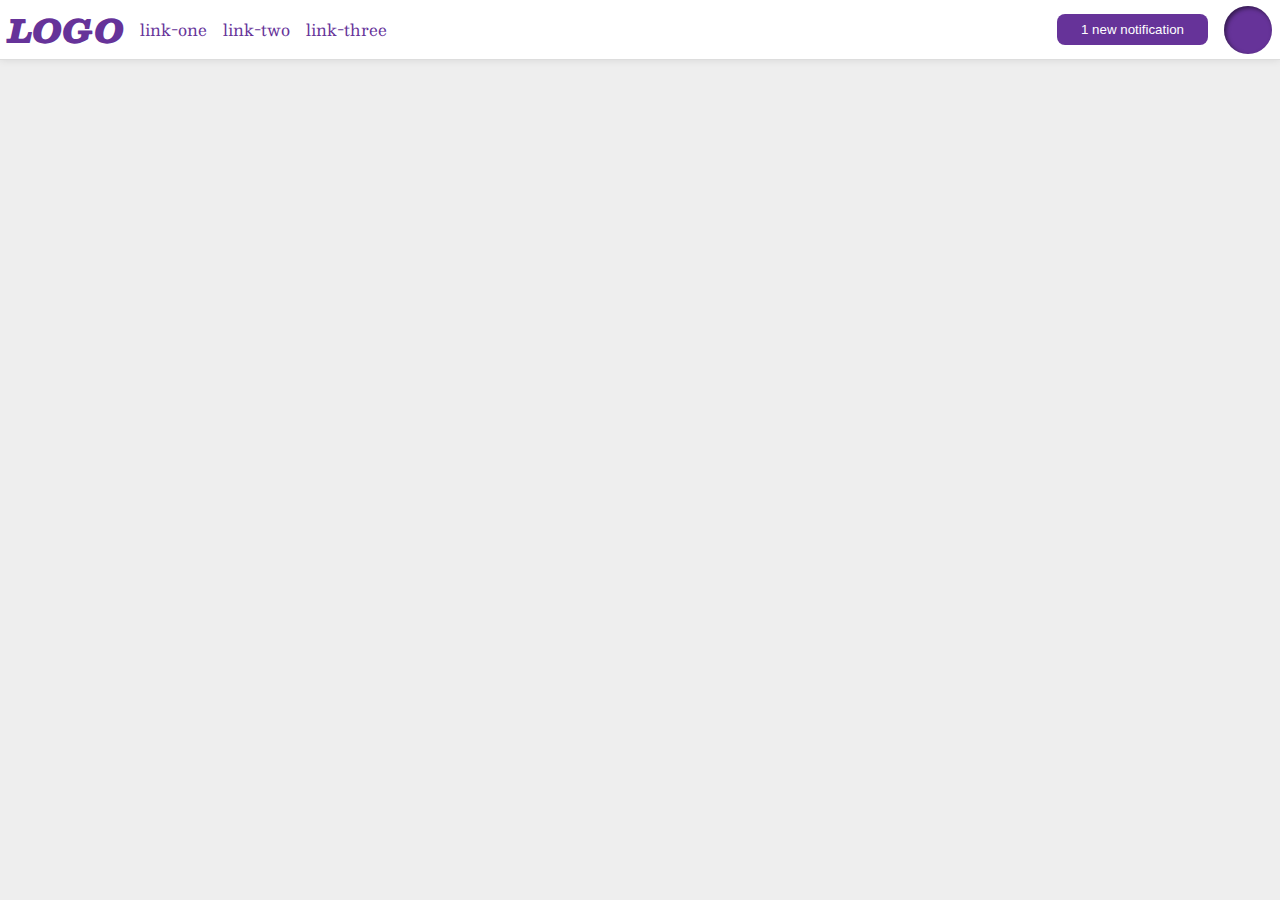
<file: flex/03-flex-header-2/index.html>
<!DOCTYPE html>
<html lang="en">

<head>
  <meta charset="UTF-8">
  <meta http-equiv="X-UA-Compatible" content="IE=edge">
  <meta name="viewport" content="width=device-width, initial-scale=1.0">
  <title>Flex Header 2</title>
  <link rel="stylesheet" href="style.css">
</head>

<body>
  <div class="header">
    <div class="left-side">
      <div class="logo">
        LOGO
      </div>
      <ul class="links">
        <li><a href="google.com">link-one</a></li>
        <li><a href="google.com">link-two</a></li>
        <li><a href="google.com">link-three</a></li>
      </ul>
    </div>
    <div class="right-side">
      <button class="notifications">
        1 new notification
      </button>
      <div class="profile-image"></div>
    </div>
  </div>
</body>

</html>
</file>
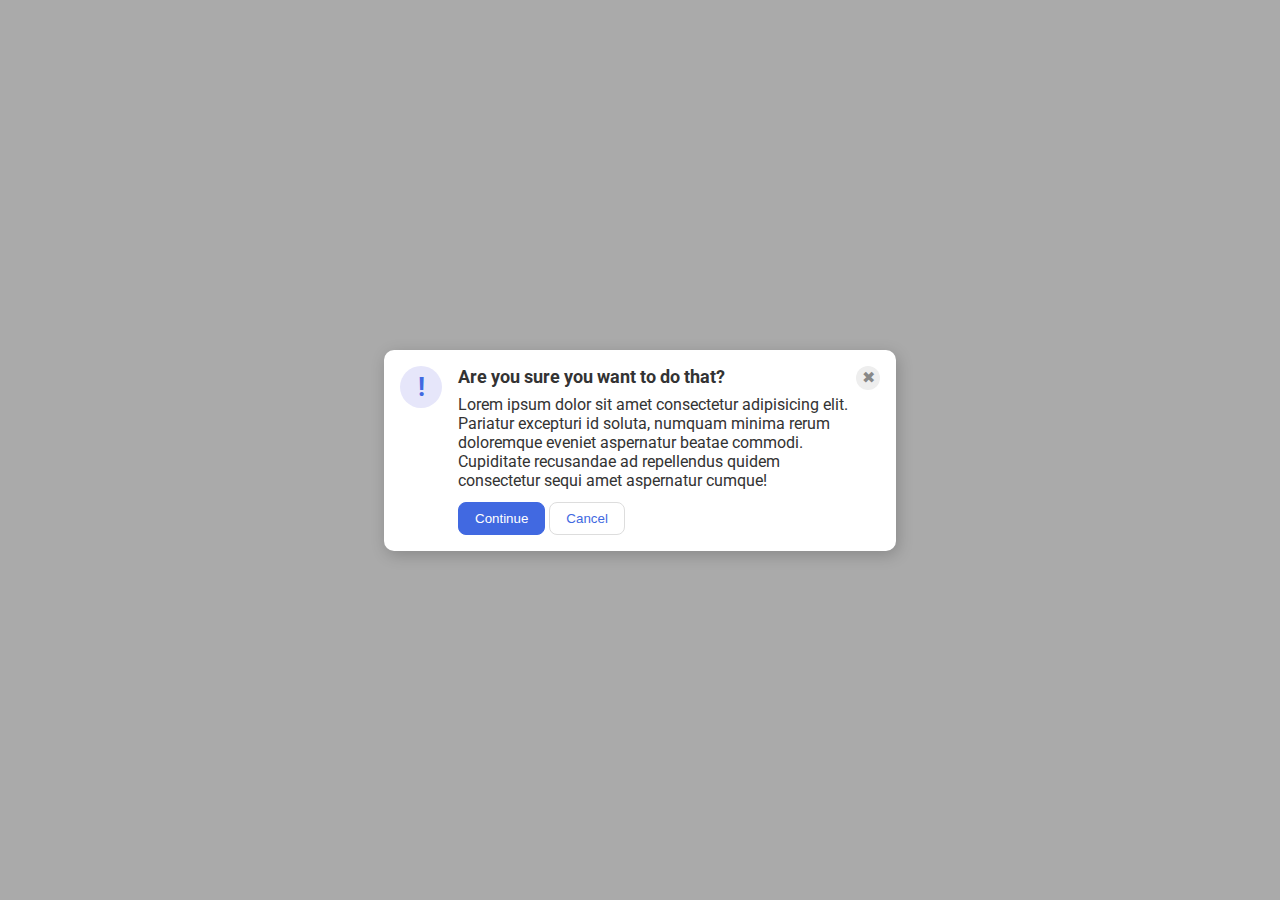
<file: flex/05-flex-modal/index.html>
<!DOCTYPE html>
<html lang="en">

<head>
  <meta charset="UTF-8">
  <meta http-equiv="X-UA-Compatible" content="IE=edge">
  <meta name="viewport" content="width=device-width, initial-scale=1.0">
  <link rel="stylesheet" href="style.css">
  <title>Modal</title>
</head>

<body>
  <div class="modal">
    <div class="left-stuff">
      <div class="icon">!</div>
    </div>
    <div class="right-stuff">
      <div class="headbutton">
        <div class="header">Are you sure you want to do that?</div>
        <div class="close-button">✖</div>
      </div>
      <div class="text">Lorem ipsum dolor sit amet consectetur adipisicing elit. Pariatur excepturi id soluta, numquam
        minima rerum doloremque eveniet aspernatur beatae commodi. Cupiditate recusandae ad repellendus quidem
        consectetur
        sequi amet aspernatur cumque!</div>
      <div class="buttons">
        <button class="continue">Continue</button>
        <button class="cancel">Cancel</button>
      </div>
    </div>
  </div>
</body>

</html>
</file>
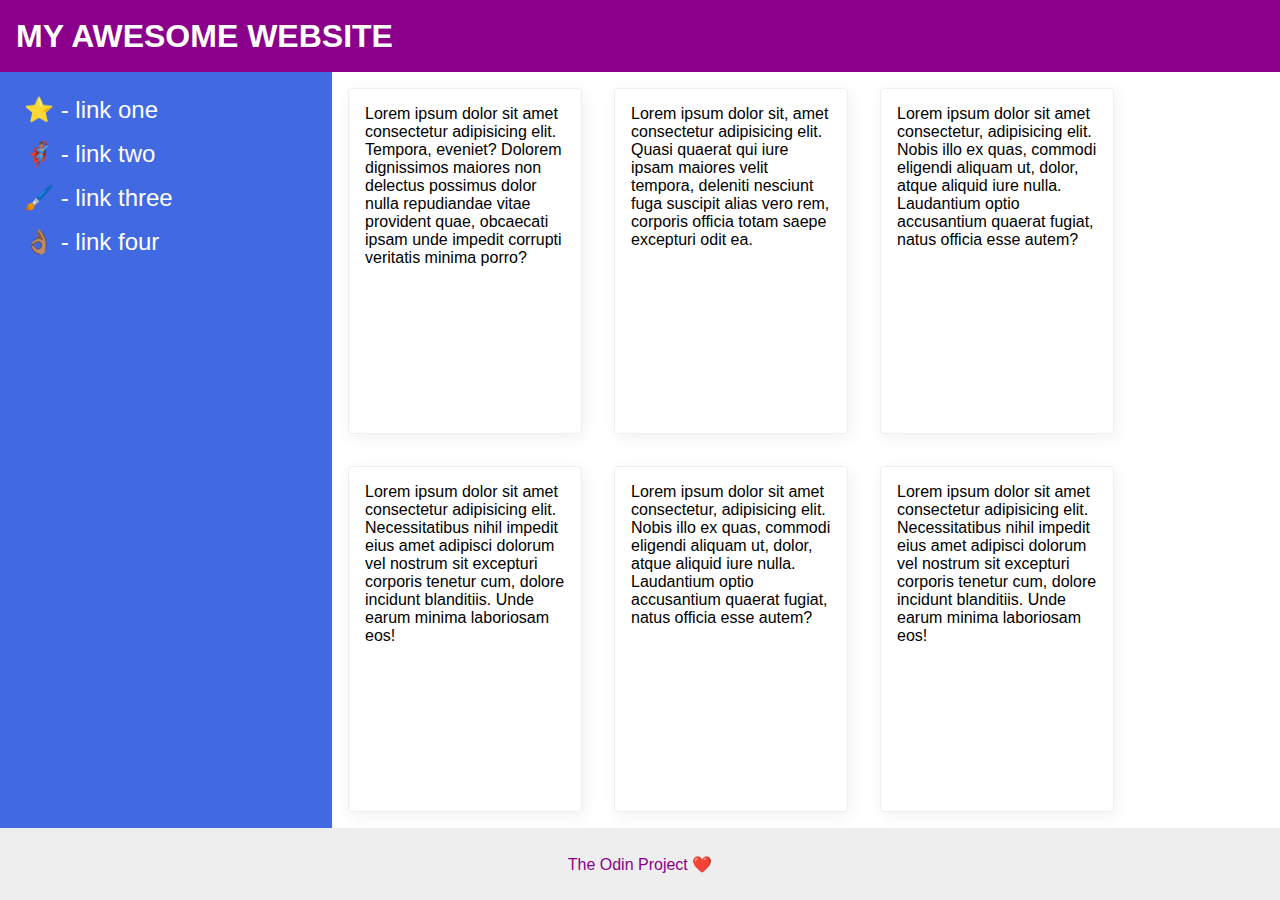
<file: flex/07-flex-layout-2/index.html>
<!DOCTYPE html>
<html lang="en">

<head>
  <meta charset="UTF-8">
  <meta http-equiv="X-UA-Compatible" content="IE=edge">
  <meta name="viewport" content="width=device-width, initial-scale=1.0">
  <title>The Holy Grail</title>
  <link rel="stylesheet" href="style.css">
</head>

<body>
  <div class="header">
    MY AWESOME WEBSITE
  </div>
  <div class="content">
    <div class="sidebar">
      <ul>
        <li><a href="google.com">⭐ - link one</a></li>
        <li><a href="google.com">🦸🏽‍♂️ - link two</a></li>
        <li><a href="google.com">🖌️ - link three</a></li>
        <li><a href="google.com">👌🏽 - link four</a></li>
      </ul>
    </div>
    <div class="cards">
      <div class="card">Lorem ipsum dolor sit amet consectetur adipisicing elit. Tempora, eveniet? Dolorem dignissimos
        maiores
        non delectus possimus dolor nulla repudiandae vitae provident quae, obcaecati ipsam unde impedit corrupti
        veritatis
        minima porro?</div>
      <div class="card">Lorem ipsum dolor sit, amet consectetur adipisicing elit. Quasi quaerat qui iure ipsam maiores
        velit
        tempora, deleniti nesciunt fuga suscipit alias vero rem, corporis officia totam saepe excepturi odit ea.</div>
      <div class="card">Lorem ipsum dolor sit amet consectetur, adipisicing elit. Nobis illo ex quas, commodi eligendi
        aliquam
        ut, dolor, atque aliquid iure nulla. Laudantium optio accusantium quaerat fugiat, natus officia esse autem?
      </div>
      <div class="card">Lorem ipsum dolor sit amet consectetur adipisicing elit. Necessitatibus nihil impedit eius amet
        adipisci dolorum vel nostrum sit excepturi corporis tenetur cum, dolore incidunt blanditiis. Unde earum minima
        laboriosam eos!</div>
      <div class="card">Lorem ipsum dolor sit amet consectetur, adipisicing elit. Nobis illo ex quas, commodi eligendi
        aliquam
        ut, dolor, atque aliquid iure nulla. Laudantium optio accusantium quaerat fugiat, natus officia esse autem?
      </div>
      <div class="card">Lorem ipsum dolor sit amet consectetur adipisicing elit. Necessitatibus nihil impedit eius amet
        adipisci dolorum vel nostrum sit excepturi corporis tenetur cum, dolore incidunt blanditiis. Unde earum minima
        laboriosam eos!</div>
    </div>
  </div>

  <div class="footer">
    The Odin Project ❤️
  </div>
</body>

</html>
</file>
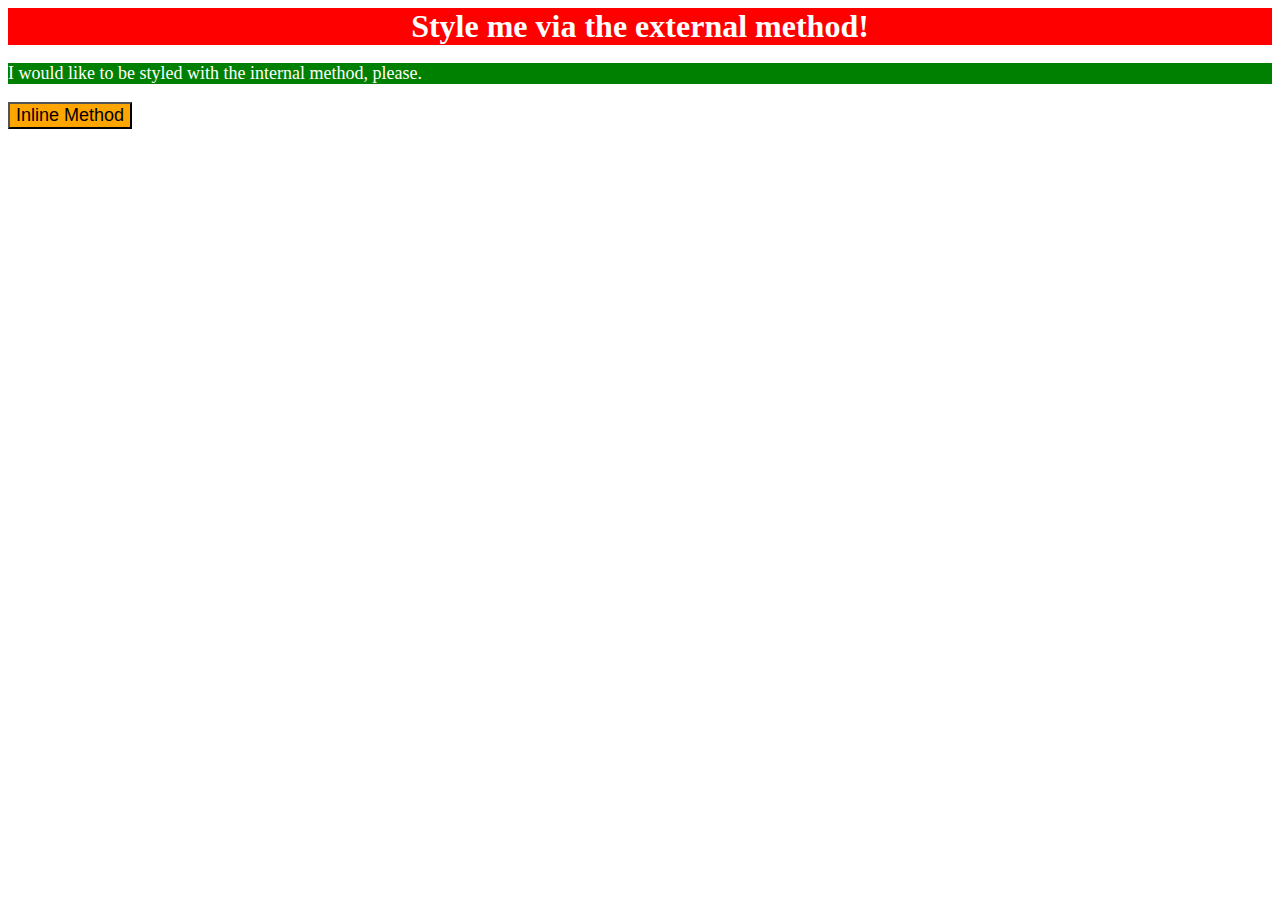
<file: foundations/01-css-methods/index.html>
<!DOCTYPE html>
<html lang="en">

<head>
  <meta charset="UTF-8">
  <meta http-equiv="X-UA-Compatible" content="IE=edge">
  <meta name="viewport" content="width=device-width, initial-scale=1.0">
  <title>Methods for Adding CSS</title>
  <link rel="stylesheet" href="styles.css">
  <style>
    p {
      background-color: green;
      color: white;
      font-size: 18px;
    }
  </style>
</head>

<body>
  <div>Style me via the external method!</div>
  <p>I would like to be styled with the internal method, please.</p>
  <button style="background-color: orange; font-size: 18px;">Inline Method</button>
</body>

</html>
</file>
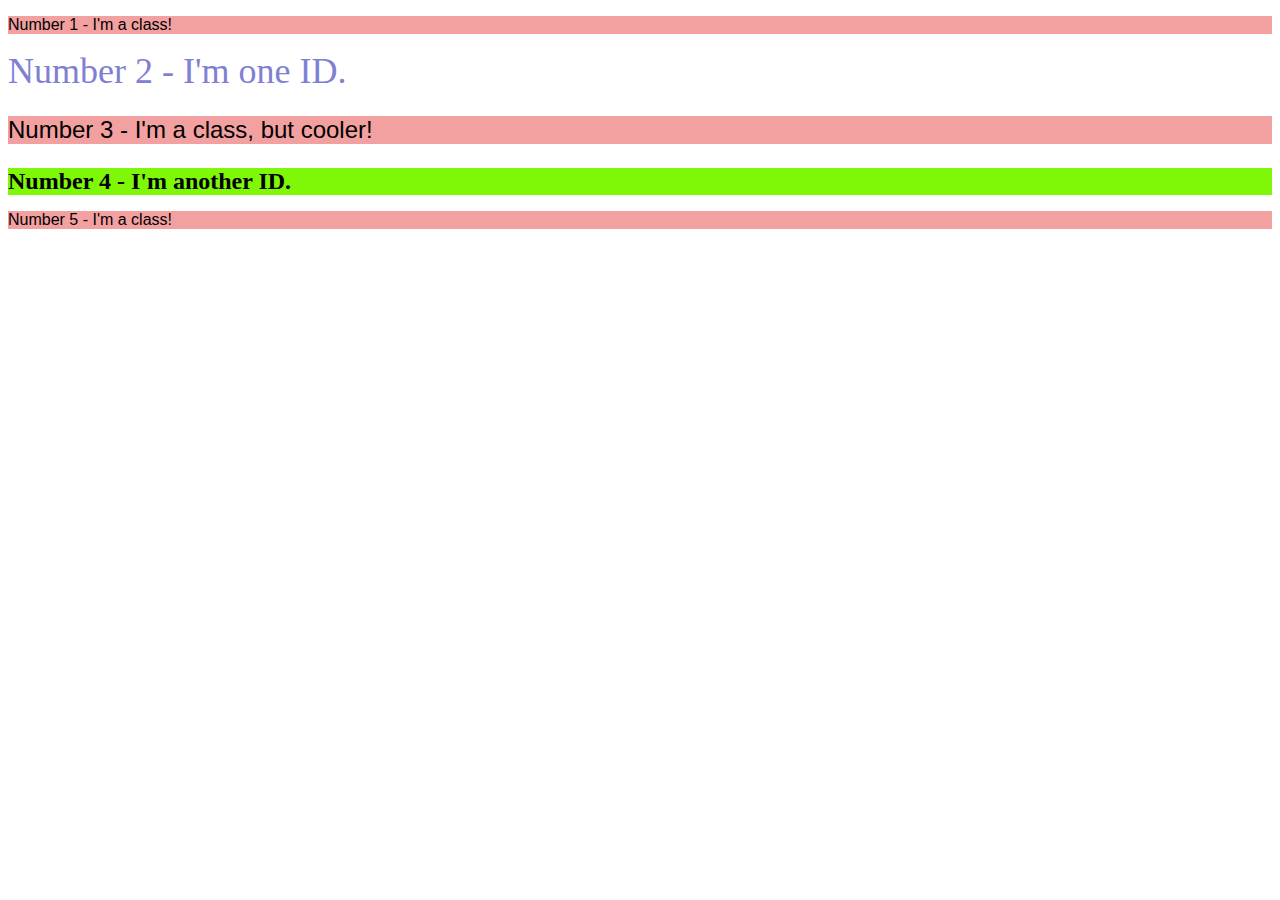
<file: foundations/02-class-id-selectors/index.html>
<!DOCTYPE html>
<html lang="en">

<head>
  <meta charset="UTF-8">
  <meta http-equiv="X-UA-Compatible" content="IE=edge">
  <meta name="viewport" content="width=device-width, initial-scale=1.0">
  <title>Class and ID Selectors</title>
  <link rel="stylesheet" href="style.css">
</head>

<body>
  <p class="pinkish">Number 1 - I'm a class!</p>
  <div id="blue">Number 2 - I'm one ID.</div>
  <p class="pinkish bigger">Number 3 - I'm a class, but cooler!</p>
  <div id="greenish">Number 4 - I'm another ID.</div>
  <p class="pinkish">Number 5 - I'm a class!</p>
</body>

</html>
</file>
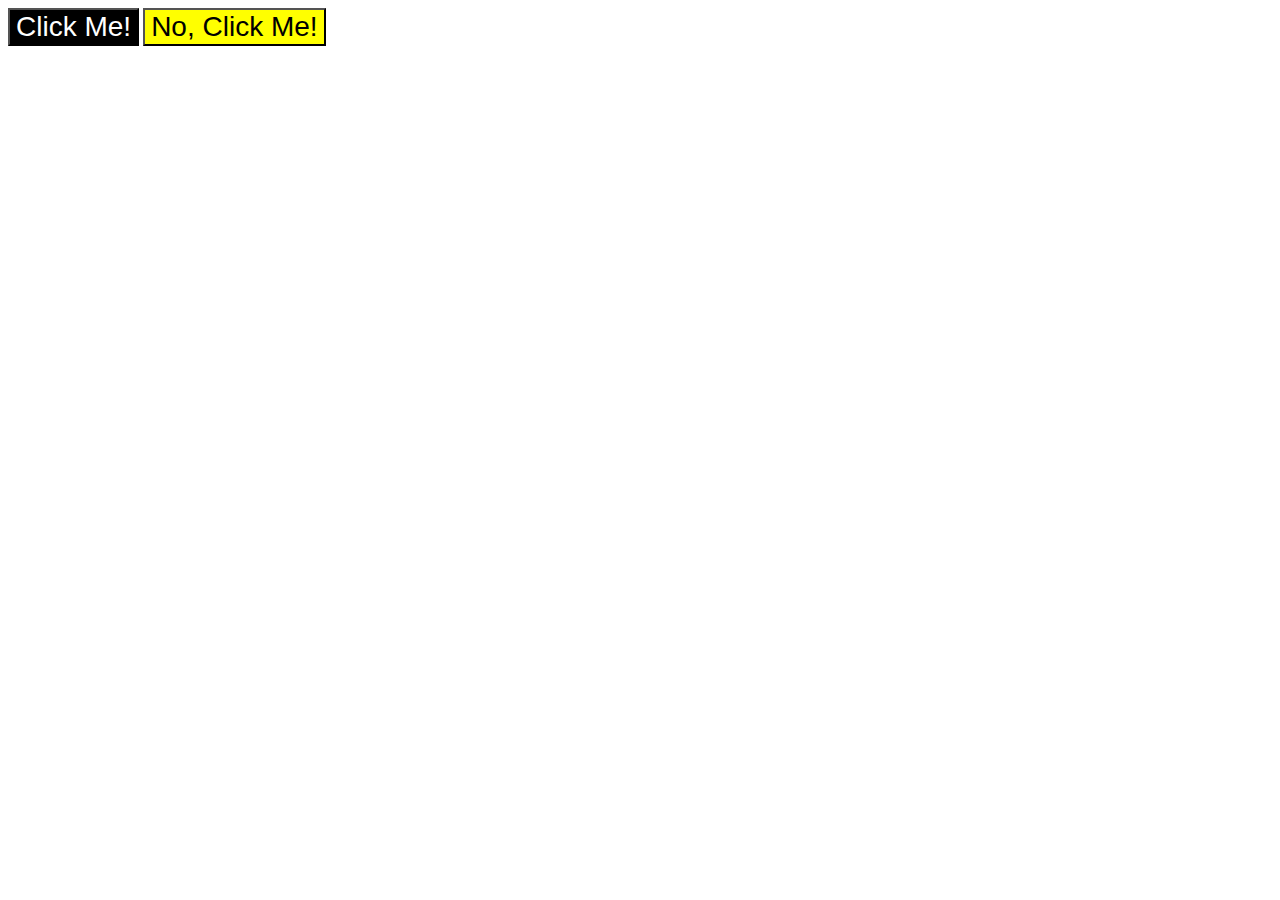
<file: foundations/03-grouping-selectors/index.html>
<!DOCTYPE html>
<html lang="en">

<head>
  <meta charset="UTF-8">
  <meta http-equiv="X-UA-Compatible" content="IE=edge">
  <meta name="viewport" content="width=device-width, initial-scale=1.0">
  <title>Grouping Selectors</title>
  <link rel="stylesheet" href="style.css">
</head>

<body>
  <button class="blackbutton">Click Me!</button>
  <button class="yellowbutton">No, Click Me!</button>
</body>

</html>
</file>
<file: flex/03-flex-header-2/style.css>
/* this is some magical font-importing.  
you'll learn about it later. */
@import url('https://fonts.googleapis.com/css2?family=Besley:ital,wght@0,400;1,900&display=swap');

body {
  margin: 0;
  background: #eee;
  font-family: Besley, serif;
}

.left-side {
  display: flex;
  align-items: center;
  gap: 16px;
  margin-left: 8px;
}

.right-side {
  display: flex;
  align-items: center;
  gap: 16px;
  margin-right: 8px;
}

.header {
  background: white;
  border-bottom: 1px solid #ddd;
  box-shadow: 0 0 8px rgba(0,0,0,.1);
  display: flex;
  justify-content: space-between;
}

.profile-image {
  background: rebeccapurple;
  box-shadow: inset 2px 2px 4px rgba(0,0,0,.5);
  border-radius: 50%;
  width: 48px;
  height:  48px;
}

.logo {
  color: rebeccapurple;
  font-size: 32px;
  font-weight: 900;
  font-style: italic;
}

button {
  border: none;
  border-radius: 8px;
  background: rebeccapurple;
  color: white;
  padding: 8px 24px;
}

a {
  /* this removes the line under our links */
  text-decoration: none;
  color: rebeccapurple;
}

ul {
  list-style-type: none;
  display: flex;
  padding-left: 0px;
  gap: 16px;
}

/* ul li {
  margin: 8px;
} */
</file>
<file: flex/05-flex-modal/style.css>
@import url('https://fonts.googleapis.com/css2?family=Roboto:wght@400;700&display=swap');

html, body {
  height: 100%;
}

body {
  font-family: Roboto, sans-serif;
  margin: 0;
  background: #aaa;
  color: #333;
  /* I'll give you this one for free lol */
  display: flex;
  align-items: center;
  justify-content: center;
}

.modal {
  background: white;
  width: 480px;
  border-radius: 10px;
  box-shadow: 2px 4px 16px rgba(0,0,0,.2);
  display: flex;
  padding: 16px;
}

.icon {
  color: royalblue;
  font-size: 26px;
  font-weight: 700;
  background: lavender;
  width: 42px;
  height: 42px;
  border-radius: 50%;
  display: flex;
  align-items: center;
  justify-content: center;
  margin-right: 16px;
}

.right-stuff {
  display: flex;
  flex-direction: column;
}

.headbutton {
  display: flex;
  justify-content: space-between;
}

.header {
  font-weight: bold;
  font-size: 18px;
  margin-bottom: 8px;
}

.text {
  padding-right: 16px;
}

.close-button {
  background: #eee;
  border-radius: 50%;
  color: #888;
  font-weight: 400;
  font-size: 16px;
  height: 24px;
  width: 24px;
  display: flex;
  align-items: center;
  justify-content: center;
}

button {
  padding: 8px 16px;
  border-radius: 8px;
  margin: 12px 0px 0px;
}

button.continue {
  background: royalblue;
  border: 1px solid royalblue;
  color: white;
}

button.cancel {
  background: white;
  border: 1px solid #ddd;
  color: royalblue;
}
</file>
<file: flex/07-flex-layout-2/style.css>
body {
  font-family: -apple-system, BlinkMacSystemFont, 'Segoe UI', Roboto, Oxygen, Ubuntu, Cantarell, 'Open Sans', 'Helvetica Neue', sans-serif;
  margin: 0;
  min-height: 100vh;
  display: flex;
  flex-direction: column;
  justify-content: space-between;
  box-sizing: content-box;
}

.header {
  height: 72px;
  background: darkmagenta;
  color: white;
  font-size: 32px;
  font-weight: 900;
  display: flex;
  align-items: center;
  padding-left: 16px;
}

.footer {
  height: 72px;
  background: #eee;
  color: darkmagenta;
  display: flex;
  justify-content: center;
  align-items: center;
}

.sidebar {
  width: 300px;
  background: royalblue;
  flex: 0 0 auto;
  padding: 16px;
}

.sidebar li {
  list-style-type: none;
  padding: 8px;
}

.sidebar ul {
  padding-left: 0px;
  margin: 0px;
}

.sidebar a {
  color: white;
  text-decoration: none;
  font-size: 24px;
}

.cards {
  display: flex;
  flex-wrap: wrap;
  gap: 32px;
  margin: 16px;
}

.card {
  border: 1px solid #eee;
  box-shadow: 2px 4px 16px rgba(0, 0, 0, .06);
  border-radius: 4px;
  width: 200px;
  padding: 16px;
  flex: 0 1 auto;
}

.content {
  display: flex;
  flex: 1;
}
</file>
<file: foundations/01-css-methods/styles.css>
div {
    background-color: red;
    color: white;
    font-size: 32px;
    text-align: center;
    font-weight: bold;
}
</file>
<file: foundations/02-class-id-selectors/style.css>
.pinkish {
    background-color: #f3a0a0;
    font-family: Verdana, sans-serif;
}

#blue {
    color:#8080d3;
    font-size: 36px;
}

.bigger {
    font-size: 24px;
}

#greenish {
    background-color: #7ff807;
    font-size: 24px;
    font-weight: bold;
}
</file>
<file: foundations/03-grouping-selectors/style.css>
.blackbutton {
    background-color: black;
    color: white;
}

.yellowbutton {
    background-color: yellow;
}

.blackbutton,
.yellowbutton {
    font-size: 28px;
    font-family: Helvetica, 'Times New Roman', sans-serif;
}
</file>
